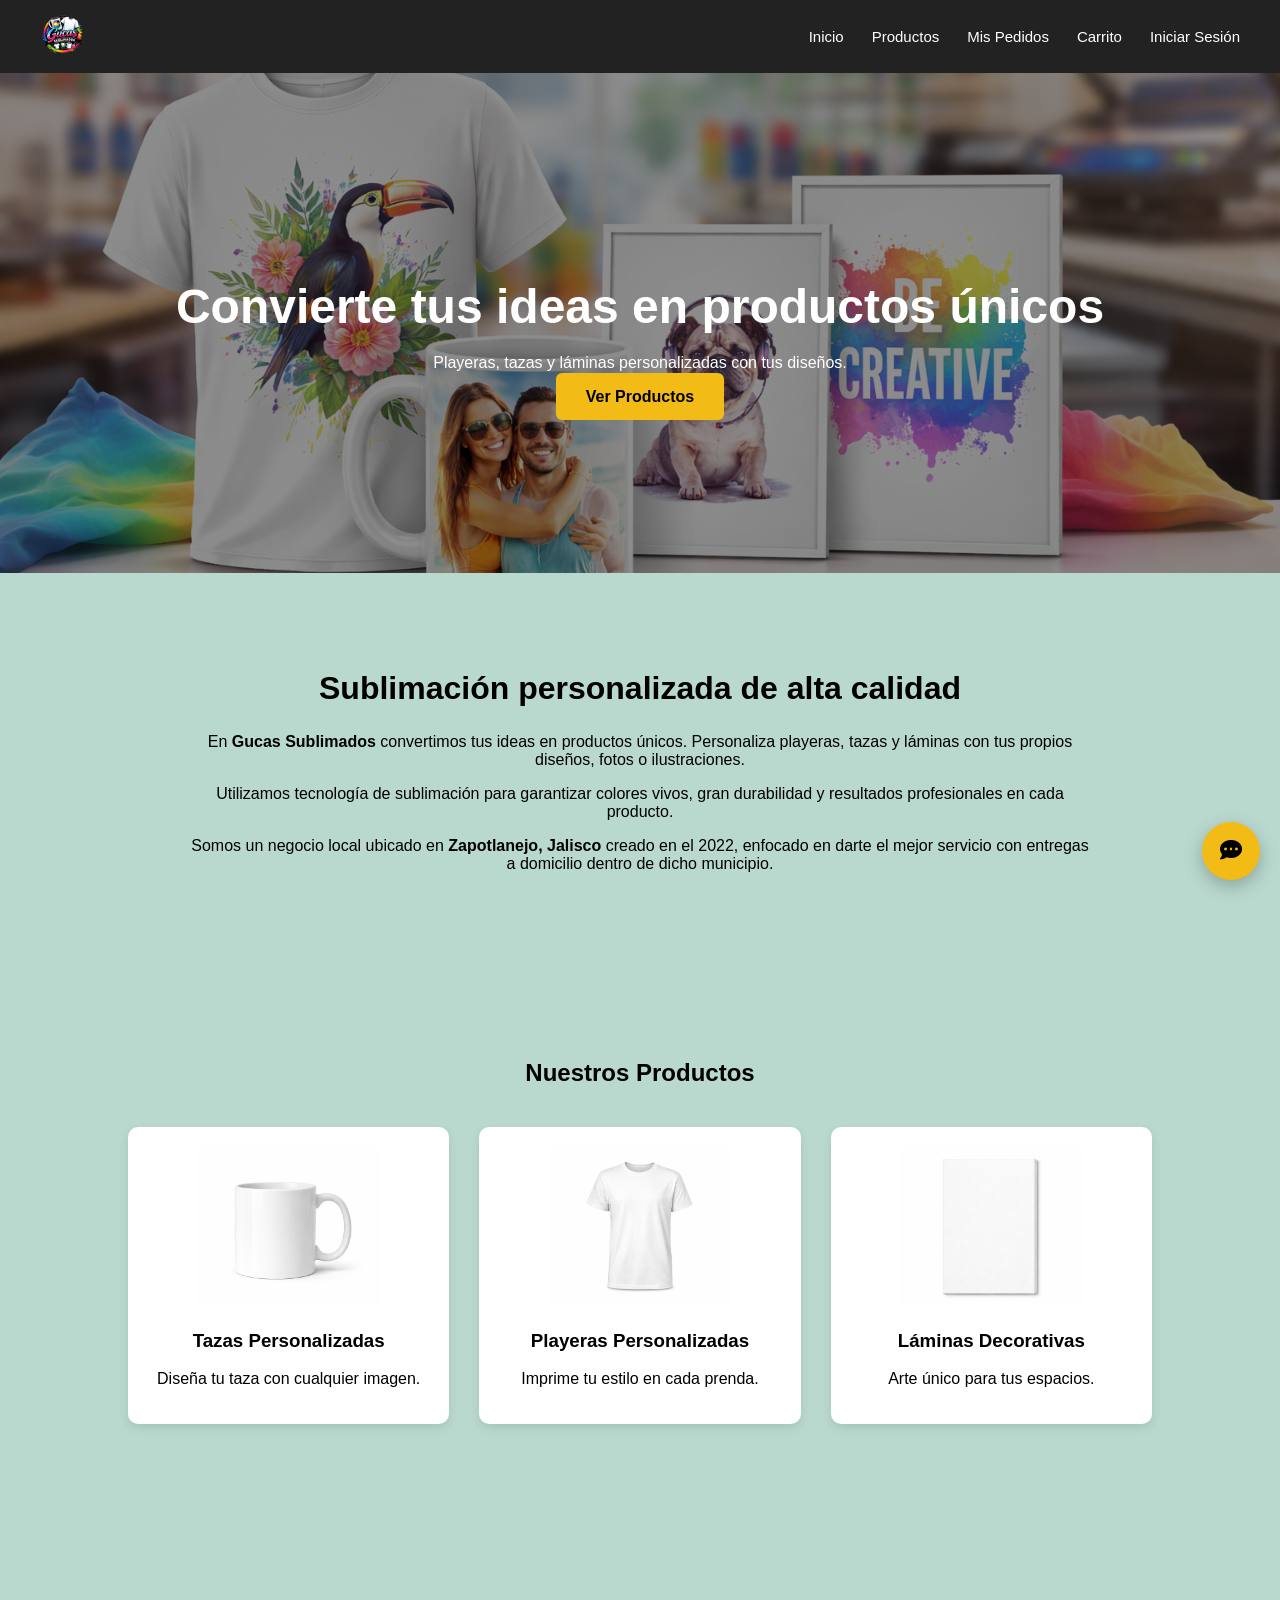
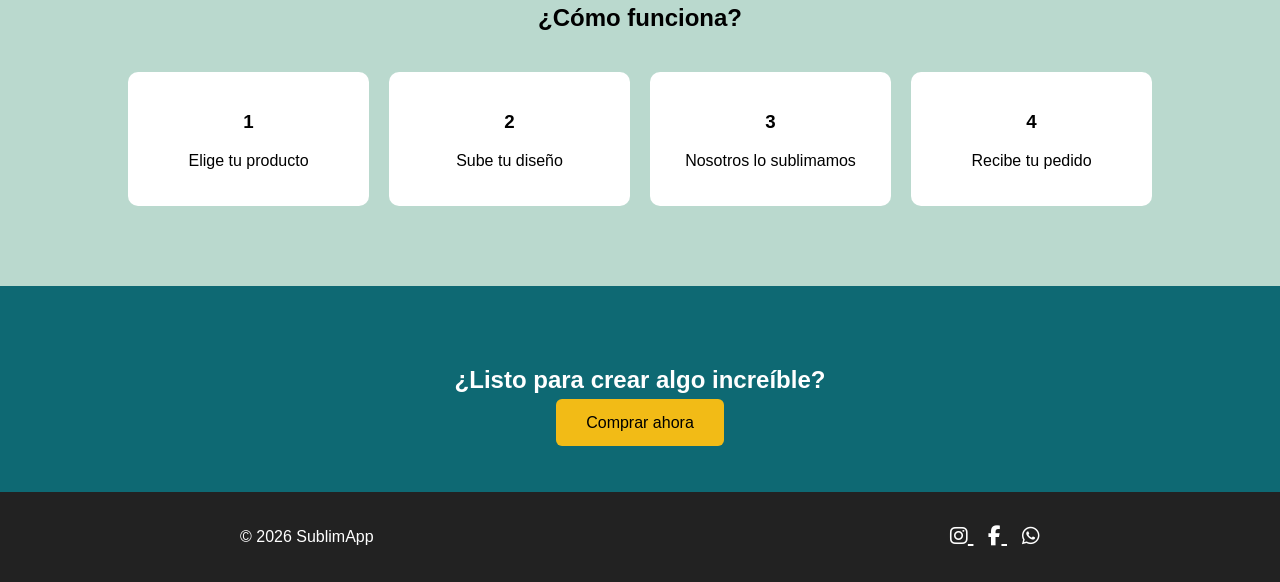
<file: frontend/index.html>
<!DOCTYPE html>
<html lang="es">
<head>
<meta charset="UTF-8">

<!-- 🔥 CLAVE PARA RESPONSIVE -->
<meta name="viewport" content="width=device-width, initial-scale=1.0">

<title>Sublimados App</title>

<link rel="stylesheet" href="css/index.css">
<link rel="stylesheet" href="css/chatbot.css">
<link rel="stylesheet" href="https://cdnjs.cloudflare.com/ajax/libs/font-awesome/6.5.0/css/all.min.css">

</head>

<body>

<!-- NAVBAR -->
<nav class="navbar">

    <div class="logo">
        <img src="assets/logo.png" alt="Logo">
    </div>

    <!-- 🔥 ENVOLTORIO PARA FLEXIBILIDAD -->
    <div class="nav-links" id="navLinks">
        <a href="index.html">Inicio</a>
        <a href="products.html">Productos</a>
        <a href="orders.html">Mis Pedidos</a>
        <a href="cart.html">Carrito</a>
        <div id="user-section"></div>
    </div>

    <!-- 🔥 BOTÓN HAMBURGUESA (solo móvil) -->
    <div class="menu-toggle" id="menuToggle">
        <i class="fas fa-bars"></i>
    </div>

</nav>


<!-- HERO -->
<section class="hero">

    <div class="hero-content">

        <h1>Convierte tus ideas en productos únicos</h1>

        <p>
            Playeras, tazas y láminas personalizadas con tus diseños.
        </p>

        <a href="products.html" class="hero-btn">
            Ver Productos
        </a>

    </div>

</section>


<!-- DESCRIPCION -->
<section class="about">
    <div class="about-container">

        <h2>Sublimación personalizada de alta calidad</h2>

        <p>
            En <strong>Gucas Sublimados</strong> convertimos tus ideas en productos únicos. 
            Personaliza playeras, tazas y láminas con tus propios diseños, fotos o ilustraciones.
        </p>

        <p>
            Utilizamos tecnología de sublimación para garantizar colores vivos, 
            gran durabilidad y resultados profesionales en cada producto.
        </p>

        <p>
            Somos un negocio local ubicado en <strong>Zapotlanejo, Jalisco</strong> creado en el 2022,
            enfocado en darte el mejor servicio con entregas a domicilio dentro de dicho municipio.
        </p>

    </div>
</section>


<!-- PRODUCTOS -->
<section class="products">

    <h2>Nuestros Productos</h2>

    <!-- 🔥 GRID FLEXIBLE -->
    <div class="product-grid">

        <div class="product-card">
            <img src="assets/products/Taza.png">
            <h3>Tazas Personalizadas</h3>
            <p>Diseña tu taza con cualquier imagen.</p>
        </div>

        <div class="product-card">
            <img src="assets/products/Playera.png">
            <h3>Playeras Personalizadas</h3>
            <p>Imprime tu estilo en cada prenda.</p>
        </div>

        <div class="product-card">
            <img src="assets/products/Lamina.png">
            <h3>Láminas Decorativas</h3>
            <p>Arte único para tus espacios.</p>
        </div>

    </div>

</section>


<!-- COMO FUNCIONA -->
<section class="steps">

    <h2>¿Cómo funciona?</h2>

    <div class="steps-grid">

        <div class="step">
            <h3>1</h3>
            <p>Elige tu producto</p>
        </div>

        <div class="step">
            <h3>2</h3>
            <p>Sube tu diseño</p>
        </div>

        <div class="step">
            <h3>3</h3>
            <p>Nosotros lo sublimamos</p>
        </div>

        <div class="step">
            <h3>4</h3>
            <p>Recibe tu pedido</p>
        </div>

    </div>

</section>


<!-- CTA -->
<section class="cta">

    <h2>¿Listo para crear algo increíble?</h2>

    <a href="products.html" class="cta-btn">
        Comprar ahora
    </a>

</section>


<!-- FOOTER -->
<footer class="footer">
    <div class="footer-content">
        <p>© 2026 SublimApp</p>

        <div class="social-icons">
            <a href="https://www.instagram.com/gucas_sublimados?igsh=MWtmczF5bHQ1bHdwZQ==" target="_blank" class="instagram">
                <i class="fab fa-instagram"></i>
            </a>

            <a href="https://www.facebook.com/share/185r5Fe3cX/" target="_blank" class="facebook">
                <i class="fab fa-facebook-f"></i>
            </a>

            <a href="https://wa.me/523325101301" target="_blank" class="whatsapp">
                <i class="fab fa-whatsapp"></i>
            </a>
        </div>
    </div>
</footer>


<!-- 💬 CHATBOT -->
<div id="chatbot-container">
    <div id="chatbot-header">
        <span>Asistente virtual</span>
    </div>

    <div id="chatbot-messages"></div>

    <div id="chatbot-input">
        <input type="text" id="chat-input" placeholder="Escribe tu mensaje...">
        <button id="send-btn">
            <i class="fas fa-paper-plane"></i>
        </button>
    </div>
</div>

<button id="chatbot-toggle">
    <i class="fas fa-comment-dots"></i>
</button>


<!-- 🔥 SCRIPT PARA MENÚ RESPONSIVE -->
<script>
const toggle = document.getElementById("menuToggle");
const nav = document.getElementById("navLinks");

toggle.addEventListener("click", () => {
    nav.classList.toggle("active");
});
</script>

<script src="js/navbar.js"></script>
<script src="js/chatbot.js"></script>

</body>
</html>
</file>
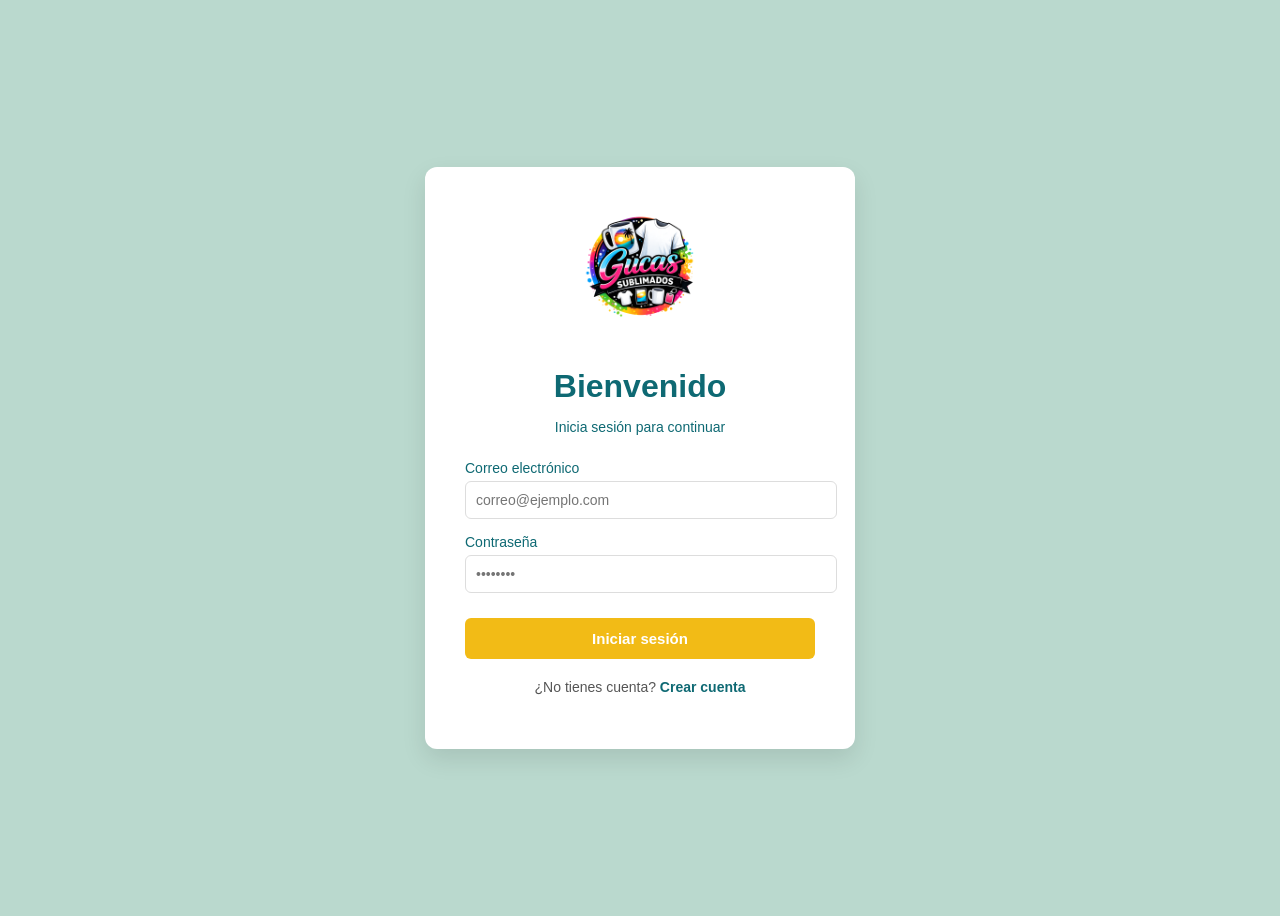
<file: frontend/admin-orders.html>
<!DOCTYPE html>
<html lang="es">

<head>
<meta charset="UTF-8">
<meta name="viewport" content="width=device-width, initial-scale=1.0">

<title>Admin | Pedidos</title>

<link rel="stylesheet" href="css/index.css">
<link rel="stylesheet" href="css/admin-orders.css">

<!-- ICONOS -->
<link rel="stylesheet" href="https://cdnjs.cloudflare.com/ajax/libs/font-awesome/6.5.0/css/all.min.css">

</head>

<body>

<!-- NAVBAR -->
<nav class="navbar">

    <div class="logo">
        <img src="assets/logo.png" alt="Logo">
    </div>

    <div class="nav-links" id="nav-links">
        <a href="admin-products.html">Productos</a>
        <div id="user-section"></div>
    </div>

    <!-- 🍔 HAMBURGUESA -->
    <div class="menu-toggle" id="menu-toggle">
        ☰
    </div>

</nav>


<!-- HEADER -->
<section class="admin-header">

    <h1>Panel de Pedidos</h1>
    <p>Gestiona los pedidos de tus clientes</p>

</section>


<!-- MÉTRICAS -->
<section class="stats">

    <div class="stat-card">
        <h3 id="total-orders">0</h3>
        <p>Pedidos Totales</p>
    </div>

    <div class="stat-card">
        <h3 id="pending-orders">0</h3>
        <p>Pendientes</p>
    </div>

    <div class="stat-card">
        <h3 id="completed-orders">0</h3>
        <p>Completados</p>
    </div>

    <div class="stat-card">
        <h3>$<span id="total-income">0</span></h3>
        <p>Ingresos</p>
    </div>

</section>


<!-- TABLA -->
<section class="orders-section">

    <!-- 🔥 WRAPPER RESPONSIVE -->
    <div class="table-wrapper">

        <table class="orders-table">

            <thead>
                <tr>
                    <th>Pedido</th>
                    <th>Cliente</th>
                    <th>Email</th>
                    <th>Fecha</th>
                    <th>Total</th>
                    <th>Acciones</th>
                </tr>
            </thead>

            <tbody id="orders-list">
                <tr>
                    <td colspan="6">Cargando pedidos...</td>
                </tr>
            </tbody>

        </table>

    </div>

</section>


<!-- MODAL ENVÍO -->
<div id="orderModal" class="modal">

    <div class="modal-content">

        <span class="close" onclick="closeOrderModal()">&times;</span>

        <h2>Información de Envío</h2>

        <div id="modalBody"></div>

    </div>

</div>


<!-- FOOTER -->
<footer>
    <p>© 2026 Sublimados App - Admin</p>
</footer>


<!-- SCRIPTS -->
<script src="js/navbar.js"></script>
<script src="js/admin-orders.js"></script>

<!-- 🍔 SCRIPT HAMBURGUESA -->
<script>
const toggle = document.getElementById("menu-toggle");
const nav = document.getElementById("nav-links");

toggle.addEventListener("click", () => {
    nav.classList.toggle("active");
});
</script>

</body>
</html>
</file>
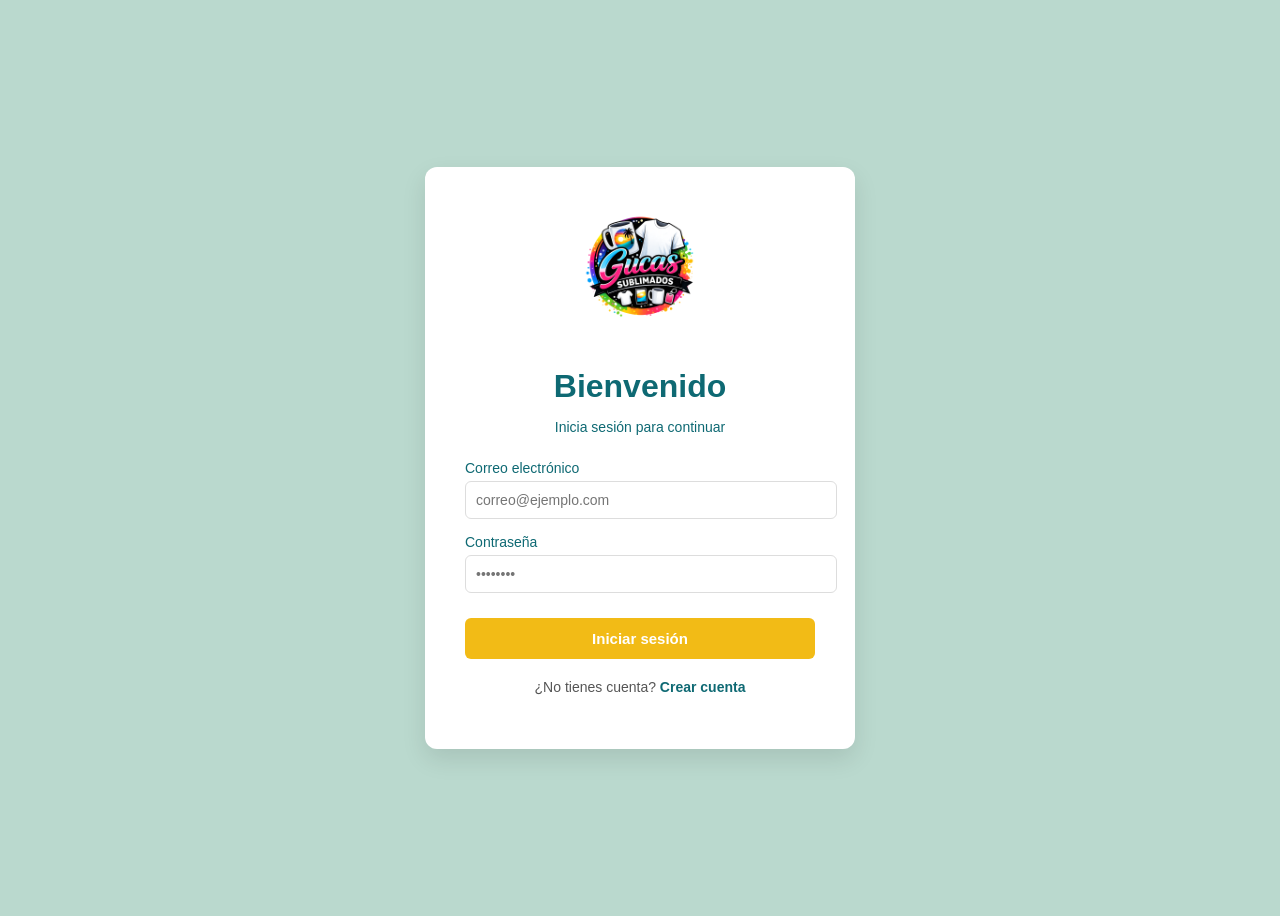
<file: frontend/admin-products.html>
<!DOCTYPE html>
<html lang="es">

<head>
<meta charset="UTF-8">
<meta name="viewport" content="width=device-width, initial-scale=1.0">
<title>Admin | Productos</title>

<link rel="stylesheet" href="css/index.css">
<link rel="stylesheet" href="css/admin-products.css">
</head>

<body>

<!-- ================= NAVBAR ================= -->
<nav class="navbar">

    <div class="logo">
        <img src="assets/logo.png" alt="Logo">
    </div>

    <!-- BOTÓN HAMBURGUESA -->
    <div class="menu-toggle" id="menu-toggle">
        ☰
    </div>

    <div class="nav-links" id="nav-links">
        <a href="admin-orders.html">Pedidos</a>
        <div id="user-section"></div>
    </div>

</nav>


<!-- ================= HEADER ================= -->
<section class="admin-header">
    <h1>Panel de Productos</h1>
    <p>Gestiona los productos de tu tienda</p>
</section>


<!-- ================= CONTENIDO ================= -->
<section class="admin-products">

    <div class="admin-actions">
        <button id="addProductBtn" class="add-btn">
            + Agregar producto
        </button>
    </div>

    <div id="products" class="admin-products-grid"></div>

</section>


<!-- ================= MODAL ================= -->
<div id="productModal" class="modal hidden">

    <div class="modal-content">

        <h2>Agregar Producto</h2>

        <form id="product-form" enctype="multipart/form-data">

            <!-- NOMBRE -->
            <input 
                type="text" 
                id="name" 
                placeholder="Nombre del producto" 
                required
            >

            <!-- DESCRIPCIÓN -->
            <textarea 
                id="description" 
                placeholder="Descripción del producto"
                required
            ></textarea>

            <!-- PRECIO -->
            <input 
                type="number" 
                id="price" 
                placeholder="Precio" 
                required
            >

            <!-- CATEGORÍA -->
            <input 
                type="text" 
                id="category" 
                list="categories-list"
                placeholder="Categoría"
                required
            >

            <datalist id="categories-list">
                <option value="playera">
                <option value="lamina">
                <option value="taza">
            </datalist>


            <!-- 🔥 OPCIONES DINÁMICAS -->
            <div class="options-group">
                <label for="optionsInput">
                    Opciones (tallas, tipos, etc.)
                </label>

                <input 
                    type="text" 
                    id="optionsInput" 
                    placeholder="Ej: S,M,L,XL o Grande,Mediano,Chico"
                >

                <small class="hint">
                    Separa cada opción con coma (opcional)
                </small>
            </div>


            <!-- IMAGEN -->
            <input 
                type="file" 
                id="image" 
                accept="image/*"
            >

            <!-- PREVIEW -->
            <img id="imagePreview" class="image-preview hidden">


            <!-- BOTÓN -->
            <button type="submit" class="save-btn">
                Guardar producto
            </button>

        </form>

        <button id="closeModal" class="close-btn">
            Cerrar
        </button>

    </div>

</div>


<!-- ================= FOOTER ================= -->
<footer class="footer">
    <div class="footer-content">
        <p>© 2026 SublimApp - Admin</p>
    </div>
</footer>


<!-- ================= SCRIPTS ================= -->
<script src="js/navbar.js"></script>
<script src="js/admin-products.js"></script>

</body>
</html>
</file>
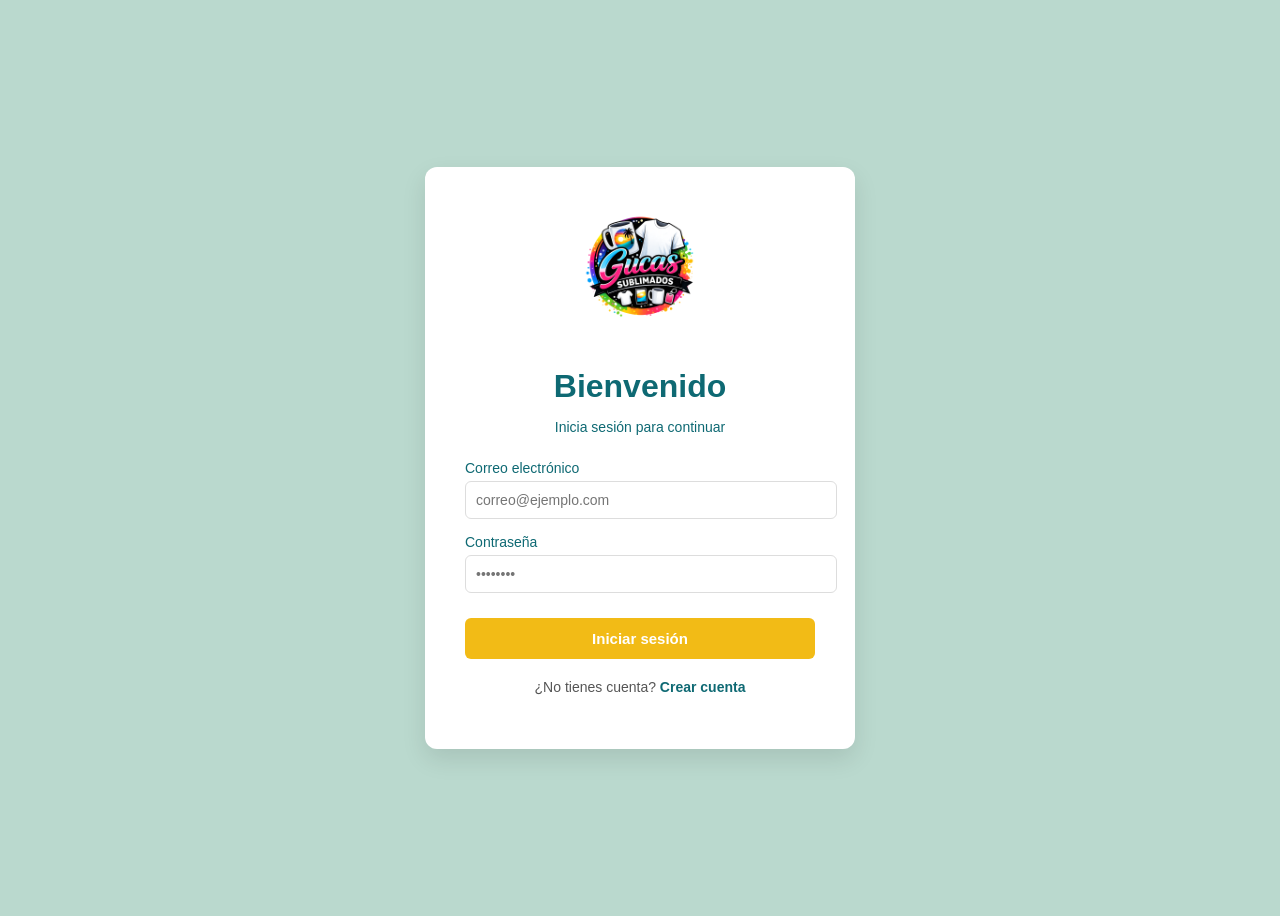
<file: frontend/cart.html>
<!DOCTYPE html>
<html lang="es">

<head>
<meta charset="UTF-8">
<meta name="viewport" content="width=device-width, initial-scale=1.0"> <!-- 🔥 CLAVE PARA RESPONSIVE -->

<title>Carrito | Sublimados App</title>

<link rel="stylesheet" href="css/index.css">
<link rel="stylesheet" href="css/cart.css">
<link rel="stylesheet" href="css/chatbot.css">
<link rel="stylesheet" href="https://cdnjs.cloudflare.com/ajax/libs/font-awesome/6.5.0/css/all.min.css">

</head>

<body>

<!-- NAVBAR -->
<nav class="navbar">

<div class="logo">
    <img src="assets/logo.png">
</div>

<div class="menu-toggle" id="menu-toggle">
    ☰
</div>

<div class="nav-links" id="nav-links">
    <a href="index.html">Inicio</a>
    <a href="products.html">Productos</a>
    <a href="orders.html">Mis Pedidos</a>
    <a href="cart.html">Carrito</a>
    <div id="user-section"></div>
</div>

</nav>


<!-- ========================= -->
<!-- 🛒 CARRITO -->
<!-- ========================= -->
<section class="cart-wrapper">

<h1>Tu carrito</h1>

<div class="cart-layout">

    <!-- PRODUCTOS -->
    <div id="cart-items" class="cart-items"></div>

    <!-- RESUMEN -->
    <div class="cart-summary">

        <h2>Resumen</h2>

        <div class="total-row">
            <span>Total</span>
            <span id="cart-total">$0</span>
        </div>

        <button id="checkoutBtn" class="checkout-btn">
            Finalizar compra
        </button>

    </div>

</div>

</section>


<!-- FOOTER -->
<footer class="footer">
    <div class="footer-content">
        <p>© 2026 SublimApp</p>

        <div class="social-icons">
            <a href="https://www.instagram.com/gucas_sublimados?igsh=MWtmczF5bHQ1bHdwZQ==" target="_blank">
                <i class="fab fa-instagram"></i>
            </a>

            <a href="https://www.facebook.com/share/185r5Fe3cX/" target="_blank">
                <i class="fab fa-facebook-f"></i>
            </a>

            <a href="https://wa.me/523325101301" target="_blank">
                <i class="fab fa-whatsapp"></i>
            </a>
        </div>
    </div>
</footer>


<!-- 💬 CHATBOT -->
<div id="chatbot-container">
    <div id="chatbot-header">
        <span>Asistente virtual</span>
    </div>

    <div id="chatbot-messages"></div>

    <div id="chatbot-input">
        <input type="text" id="chat-input" placeholder="Escribe tu mensaje...">
        <button id="send-btn">➤</button>
    </div>
</div>

<button id="chatbot-toggle">💬</button>


<!-- SCRIPTS -->
<script src="js/navbar.js"></script>
<script src="js/cart.js"></script>
<script src="js/chatbot.js"></script>

<script>
document.getElementById("checkoutBtn").onclick = () => {
    window.location.href = "checkout.html";
};
</script>

</body>
</html>
</file>
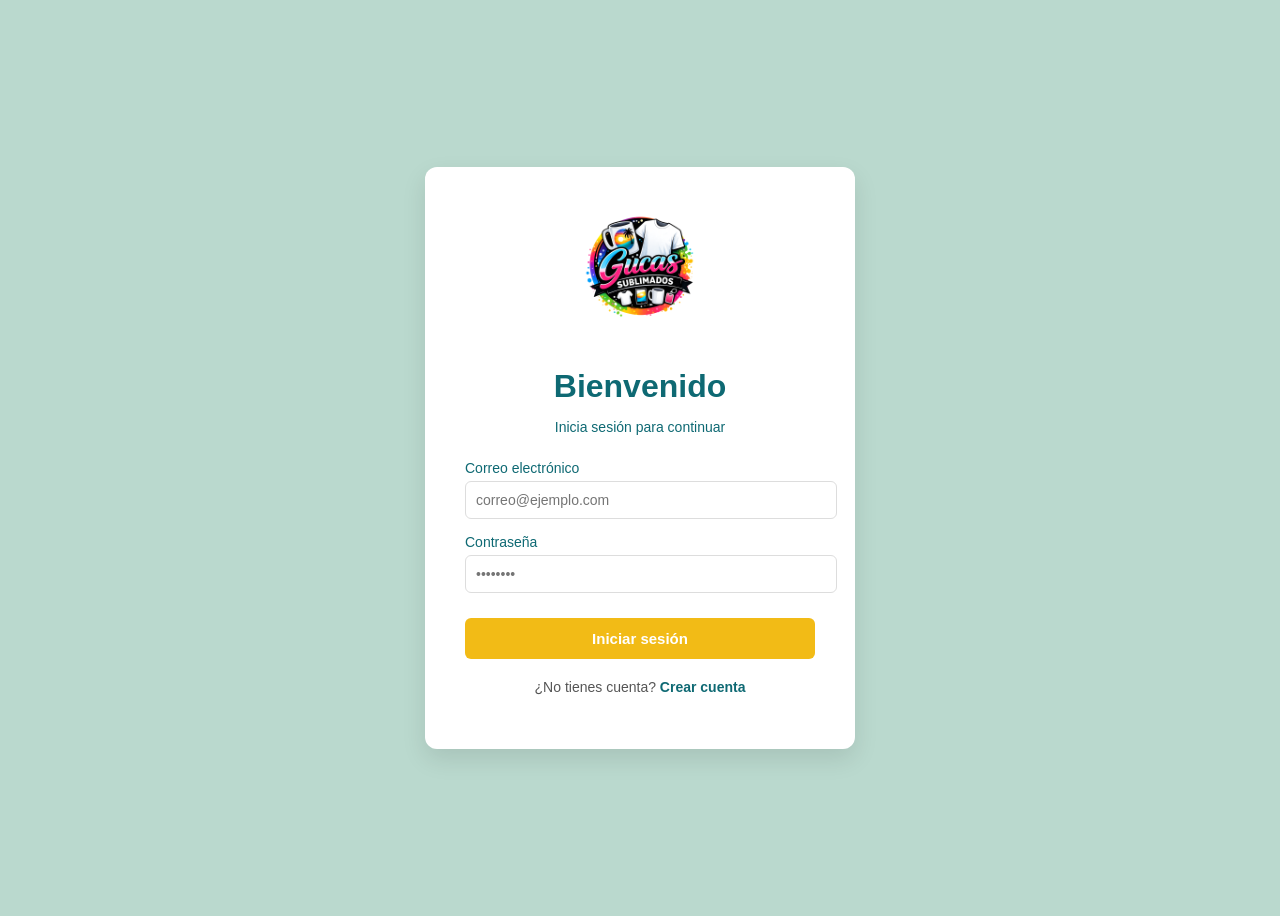
<file: frontend/checkout.html>
<!DOCTYPE html>
<html lang="es">

<head>
<meta charset="UTF-8">
<meta name="viewport" content="width=device-width, initial-scale=1.0"> <!-- 🔥 IMPORTANTE -->
<title>Checkout | Sublimados App</title>

<link rel="stylesheet" href="css/index.css">
<link rel="stylesheet" href="css/checkout.css">
<link rel="stylesheet" href="https://cdnjs.cloudflare.com/ajax/libs/font-awesome/6.5.0/css/all.min.css">

</head>

<body>

<!-- NAVBAR -->
<nav class="navbar">

<div class="logo">
<img src="assets/logo.png" alt="Logo">
</div>

<!-- 🔥 BOTÓN HAMBURGUESA -->
<div class="menu-toggle" id="menu-toggle">
    ☰
</div>

<div class="nav-links" id="nav-links">
    <a href="index.html">Inicio</a>
    <a href="products.html">Productos</a>
    <a href="cart.html">Carrito</a>
    <div id="user-section"></div>
</div>

</nav>


<!-- CONTENIDO -->

<section class="checkout-wrapper">

<h1>Finalizar compra</h1>

<div class="checkout-layout">

<!-- FORMULARIO -->

<form id="checkoutForm" class="checkout-form">

<h2>Datos de envío</h2>

<input type="text" id="address" placeholder="Dirección" required>
<input type="text" id="city" placeholder="Ciudad" required>
<input type="text" id="phone" placeholder="Teléfono" required>

<textarea id="notes" placeholder="Notas (opcional)"></textarea>

<button type="submit" class="checkout-btn">
Confirmar pedido
</button>

</form>


<!-- RESUMEN -->

<div class="checkout-summary">

<h2>Resumen</h2>

<div id="checkout-summary"></div>

</div>

</div>

</section>


<!-- FOOTER -->
<footer class="footer">
    <div class="footer-content">
        <p>© 2026 SublimApp</p>

        <div class="social-icons">
            <a href="https://www.instagram.com/gucas_sublimados?igsh=MWtmczF5bHQ1bHdwZQ==" target="_blank">
                <i class="fab fa-instagram"></i>
            </a>

            <a href="https://www.facebook.com/share/185r5Fe3cX/" target="_blank">
                <i class="fab fa-facebook-f"></i>
            </a>

            <a href="https://wa.me/523325101301" target="_blank">
                <i class="fab fa-whatsapp"></i>
            </a>
        </div>
    </div>
</footer>


<!-- SCRIPTS -->
<script src="js/navbar.js"></script>
<script src="js/checkout.js"></script>

</body>
</html>
</file>
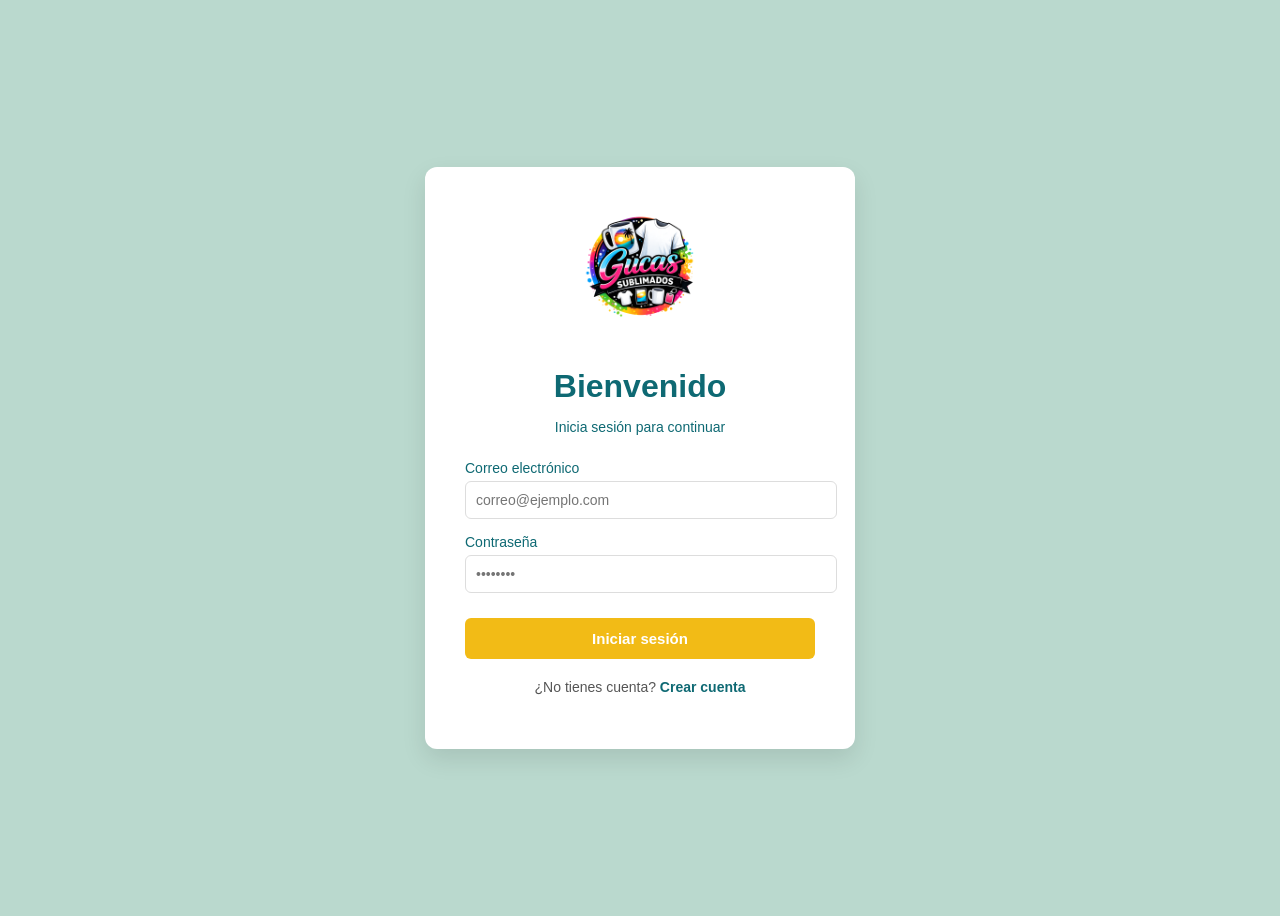
<file: frontend/login.html>
<!DOCTYPE html>
<html lang="es">

<head>
    <meta charset="UTF-8">
    <title>Iniciar sesión | Gucas Sublimados</title>
    <meta name="viewport" content="width=device-width, initial-scale=1.0">

    <link rel="stylesheet" href="css/login.css">
</head>

<body class="login-page">

    <div class="login-wrapper">

        <div class="login-container">

            <!-- Logo -->
            <img src="assets/logo.png" alt="Gucas Sublimados" class="login-logo">

            <!-- Título -->
            <h1>Bienvenido</h1>
            <p class="login-subtitle">Inicia sesión para continuar</p>

            <!-- FORMULARIO -->
            <form id="loginForm">

                <div class="input-group">
                    <label for="email">Correo electrónico</label>
                    <input
                        type="email"
                        id="email"
                        placeholder="correo@ejemplo.com"
                        required
                    >
                </div>

                <div class="input-group">
                    <label for="password">Contraseña</label>
                    <input
                        type="password"
                        id="password"
                        placeholder="••••••••"
                        required
                    >
                </div>

                <button type="submit" class="login-btn">
                    Iniciar sesión
                </button>

            </form>

            <!-- Link a registro -->
            <p class="register-text">
                ¿No tienes cuenta?
                <a href="register.html">Crear cuenta</a>
            </p>

        </div>

    </div>

    <!-- 🔥 IMPORTANTE: defer -->
    <script src="js/auth.js" defer></script>

</body>
</html>
</file>
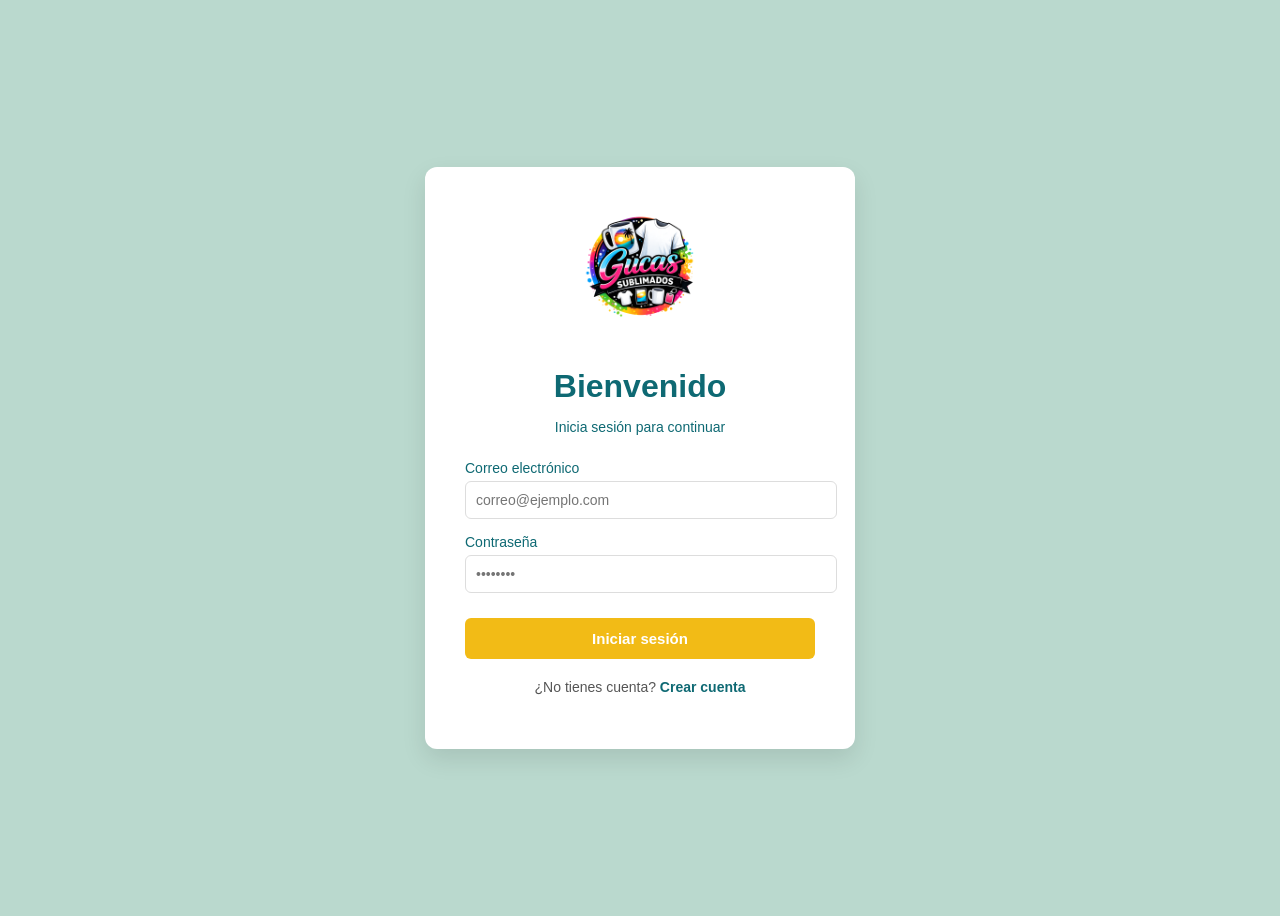
<file: frontend/orders.html>
<!DOCTYPE html>
<html lang="es">

<head>
<meta charset="UTF-8">

<!-- 🔥 IMPORTANTE PARA RESPONSIVE -->
<meta name="viewport" content="width=device-width, initial-scale=1.0">

<title>Mis pedidos | Sublimados App</title>

<link rel="stylesheet" href="css/index.css">
<link rel="stylesheet" href="css/orders.css">
<link rel="stylesheet" href="https://cdnjs.cloudflare.com/ajax/libs/font-awesome/6.5.0/css/all.min.css">

</head>

<body>

<!-- NAVBAR -->
<nav class="navbar">

<div class="logo">
    <img src="assets/logo.png">
</div>

<!-- 🔥 BOTÓN HAMBURGUESA -->
<div class="menu-toggle" id="menu-toggle">
    <i class="fas fa-bars"></i>
</div>

<div class="nav-links" id="nav-links">
    <a href="index.html">Inicio</a>
    <a href="products.html">Productos</a>
    <a href="orders.html">Mis Pedidos</a>
    <a href="cart.html">Carrito</a>

    <div id="user-section"></div>
</div>

</nav>


<!-- CONTENIDO -->
<section class="orders-wrapper">

<h1>Mis pedidos</h1>

<div id="orders" class="orders-container"></div>

</section>


<!-- FOOTER -->
<footer class="footer">
    <div class="footer-content">
        <p>© 2026 SublimApp</p>

        <div class="social-icons">
            <a href="https://www.instagram.com/gucas_sublimados?igsh=MWtmczF5bHQ1bHdwZQ==" target="_blank" class="instagram">
                <i class="fab fa-instagram"></i>
            </a>

            <a href="https://www.facebook.com/share/185r5Fe3cX/" target="_blank" class="facebook">
                <i class="fab fa-facebook-f"></i>
            </a>

            <a href="https://wa.me/523325101301" target="_blank" class="whatsapp">
                <i class="fab fa-whatsapp"></i>
            </a>
        </div>
    </div>
</footer>

<!-- SCRIPTS -->
<script src="js/navbar.js"></script>
<script src="js/orders.js"></script>

</body>
</html>
</file>
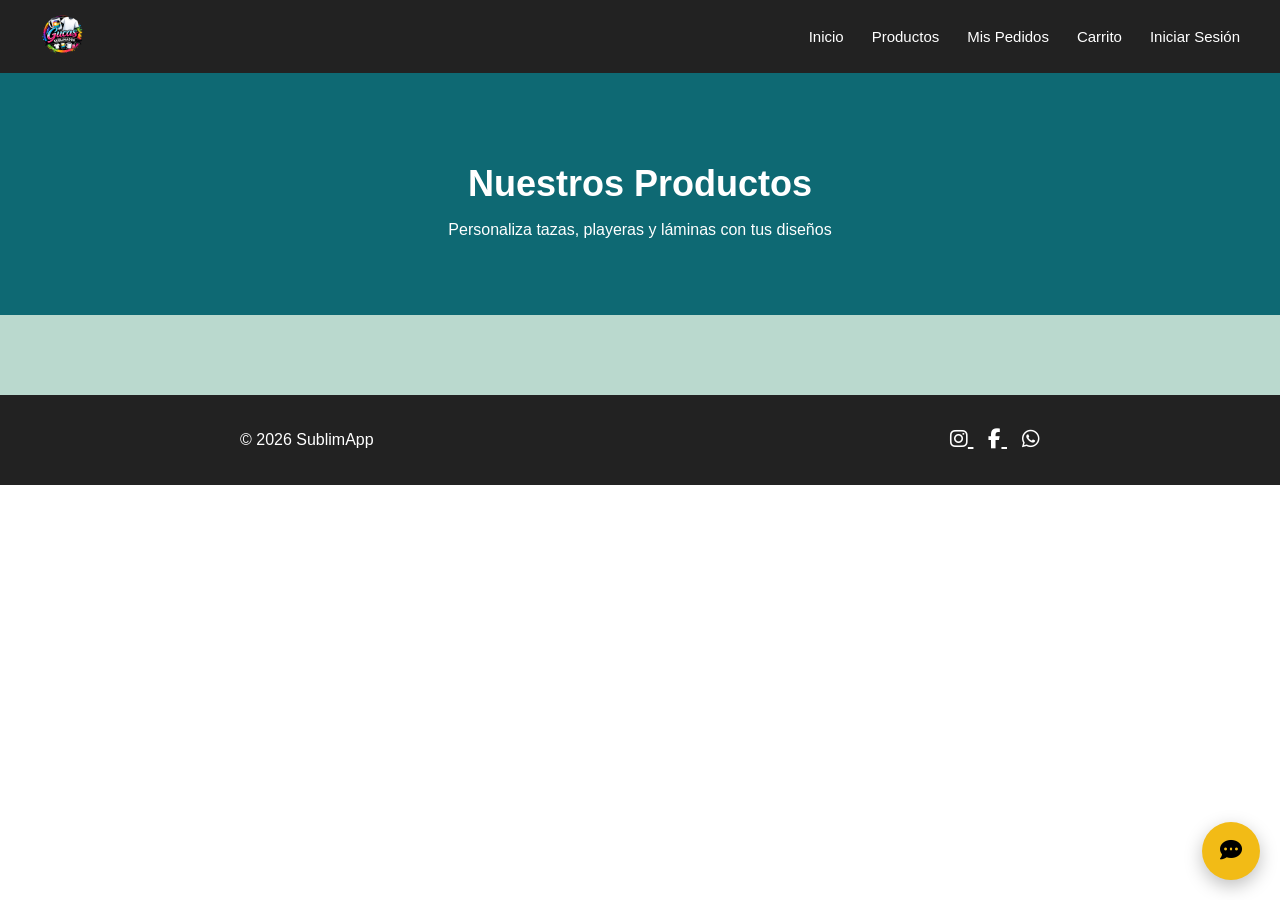
<file: frontend/products.html>
<!DOCTYPE html>
<html lang="es">

<head>
<meta charset="UTF-8">

<!-- 🔥 CLAVE RESPONSIVE -->
<meta name="viewport" content="width=device-width, initial-scale=1.0">

<title>Productos | Sublimados App</title>

<link rel="stylesheet" href="css/index.css">
<link rel="stylesheet" href="css/products.css">
<link rel="stylesheet" href="css/chatbot.css">
<link rel="stylesheet" href="https://cdnjs.cloudflare.com/ajax/libs/font-awesome/6.5.0/css/all.min.css">

</head>

<body>

<!-- NAVBAR -->
<nav class="navbar">

    <div class="logo">
        <img src="assets/logo.png" alt="Logo">
    </div>

    <!-- 🔥 NAV LINKS CON ID -->
    <div class="nav-links" id="navLinks">
        <a href="index.html">Inicio</a>
        <a href="products.html">Productos</a>
        <a href="orders.html">Mis Pedidos</a>
        <a href="cart.html">Carrito</a>
        <div id="user-section"></div>
    </div>

    <!-- 🔥 MENÚ HAMBURGUESA -->
    <div class="menu-toggle" id="menuToggle">
        <i class="fas fa-bars"></i>
    </div>

</nav>


<!-- HERO -->
<section class="products-hero">
    <h1>Nuestros Productos</h1>
    <p>Personaliza tazas, playeras y láminas con tus diseños</p>
</section>


<!-- PRODUCTOS -->
<section class="products-page">

    <!-- 🔥 CONTENEDOR DINÁMICO -->
    <div id="products" class="products-grid"></div>

</section>


<!-- MODAL -->
<div id="customModal" class="modal">

    <div class="modal-content">

        <h2 class="modal-title">Personalizar producto</h2>

        <div id="product-options"></div>

        <div class="modal-field">
            <label for="modal-images">Sube tu diseño:</label>
            <input type="file" id="modal-images" multiple>
        </div>

        <div class="modal-buttons">
            <button id="cancelModalBtn" class="btn-cancel">
                Cancelar
            </button>

            <button id="confirmAddBtn" class="btn-primary">
                Agregar al carrito
            </button>
        </div>

    </div>

</div>


<!-- FOOTER -->
<footer class="footer">
    <div class="footer-content">
        <p>© 2026 SublimApp</p>

        <div class="social-icons">
            <a href="https://www.instagram.com/gucas_sublimados?igsh=MWtmczF5bHQ1bHdwZQ==" target="_blank">
                <i class="fab fa-instagram"></i>
            </a>

            <a href="https://www.facebook.com/share/185r5Fe3cX/" target="_blank">
                <i class="fab fa-facebook-f"></i>
            </a>

            <a href="https://wa.me/523325101301" target="_blank">
                <i class="fab fa-whatsapp"></i>
            </a>
        </div>
    </div>
</footer>


<!-- 💬 CHATBOT -->
<div id="chatbot-container">
    <div id="chatbot-header">
        <span>Asistente virtual</span>
    </div>

    <div id="chatbot-messages"></div>

    <div id="chatbot-input">
        <input type="text" id="chat-input" placeholder="Escribe tu mensaje...">
        <button id="send-btn">
            <i class="fas fa-paper-plane"></i>
        </button>
    </div>
</div>

<button id="chatbot-toggle">
    <i class="fas fa-comment-dots"></i>
</button>


<!-- 🔥 SCRIPT MENÚ RESPONSIVE -->
<script>
const toggle = document.getElementById("menuToggle");
const nav = document.getElementById("navLinks");

toggle.addEventListener("click", () => {
    nav.classList.toggle("active");
});
</script>


<!-- SCRIPTS -->
<script src="js/app.js"></script>
<script src="js/navbar.js"></script>
<script src="js/chatbot.js"></script>

</body>
</html>
</file>
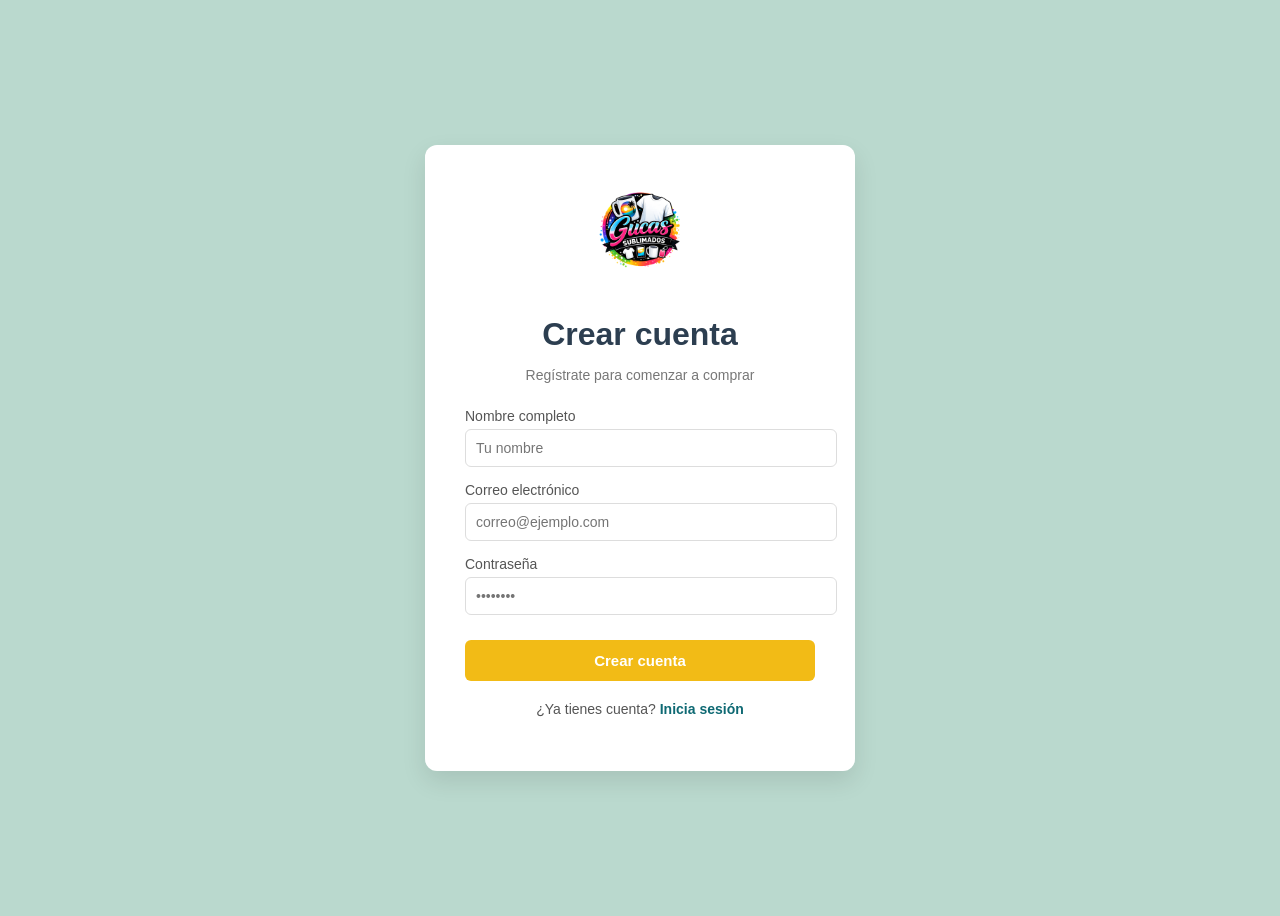
<file: frontend/register.html>
<!DOCTYPE html>
<html lang="es">
<head>
<meta charset="UTF-8">
<title>Crear cuenta | Gucas Sublimados</title>

<!-- 🔥 IMPORTANTE para responsive -->
<meta name="viewport" content="width=device-width, initial-scale=1.0">

<link rel="stylesheet" href="css/register.css">
</head>

<body class="login-page">

<div class="login-wrapper">

    <div class="login-container">

        <img src="assets/logo.png" alt="Gucas Sublimados" class="login-logo">

        <h1>Crear cuenta</h1>
        <p class="login-subtitle">Regístrate para comenzar a comprar</p>

        <!-- ✅ FORM CORRECTO -->
        <form id="registerForm">

            <div class="input-group">
                <label for="name">Nombre completo</label>
                <input 
                    type="text"
                    id="name"
                    placeholder="Tu nombre"
                    required
                >
            </div>

            <div class="input-group">
                <label for="email">Correo electrónico</label>
                <input 
                    type="email"
                    id="email"
                    placeholder="correo@ejemplo.com"
                    required
                >
            </div>

            <div class="input-group">
                <label for="password">Contraseña</label>
                <input 
                    type="password"
                    id="password"
                    placeholder="••••••••"
                    required
                >
            </div>

            <button type="submit" class="login-btn">
                Crear cuenta
            </button>

        </form>

        <p class="register-text">
            ¿Ya tienes cuenta?
            <a href="login.html">Inicia sesión</a>
        </p>

    </div>

</div>

<script src="js/auth.js" defer></script>

</body>
</html>
</file>
<file: frontend/css/index.css>
/* ========================= */
/* GENERAL */
/* ========================= */

body {
    margin: 0;
    font-family: Arial, Helvetica, sans-serif;
}

/* ========================= */
/* NAVBAR */
/* ========================= */

.navbar {
    display: flex;
    justify-content: space-between;
    align-items: center;
    padding: 12px 40px;
    background: #222;
    position: sticky;
    top: 0;
    z-index: 1000;
}

/* LOGO */
.logo img {
    height: 45px;
}

/* LINKS */
.nav-links {
    display: flex;
    align-items: center;
    gap: 28px;
}

/* 🔥 MENU HAMBURGUESA (oculto en PC) */
.menu-toggle {
    display: none;
    font-size: 22px;
    color: white;
    cursor: pointer;
}

/* LINKS ESTILO */
.nav-links a {
    text-decoration: none;
    color: #ffffff;
    font-weight: 500;
    font-size: 15px;
    position: relative;
    transition: color 0.2s;
}

/* HOVER */
.nav-links a::after {
    content: "";
    position: absolute;
    left: 0;
    bottom: -4px;
    width: 0%;
    height: 2px;
    background: #f2bb16;
    transition: width 0.3s;
}

.nav-links a:hover {
    color: #f2bb16;
}

.nav-links a:hover::after {
    width: 100%;
}

/* ========================= */
/* USER SECTION */
/* ========================= */

.user-menu {
    position: absolute;
    right: 0;
    top: 55px;

    background: white;
    border-radius: 12px;
    box-shadow: 0 8px 20px rgba(0,0,0,0.2);

    padding: 15px;
    min-width: 180px;

    display: none;
    flex-direction: column;
    gap: 10px;

    z-index: 2000;
}

.user-menu.active {
    display: flex;
}

/* Nombre usuario */
.user-name {
    font-weight: bold;
    font-size: 14px;
    color: #333;
}

/* Botón logout */
#logout {
    width: 100%;
    border: none;
    background: #ff4d4d;
    color: white;
    padding: 10px;
    border-radius: 8px;
    cursor: pointer;
    font-weight: bold;
    transition: background 0.2s;
}

#logout:hover {
    background: #e63939;
}

#user-section {
    display: flex;
    align-items: center;
    position: relative;
}

.user-avatar {
    width: 40px;
    height: 40px;
    border-radius: 50%;
    background: #0E6973;
    color: white;
    display: flex;
    align-items: center;
    justify-content: center;
    font-weight: bold;
    cursor: pointer;
}

/* ========================= */
/* HERO */
/* ========================= */

.hero {
    height: 500px;
    background:
        linear-gradient(rgba(0,0,0,0.45), rgba(0,0,0,0.45)),
        url("../assets/hero.png") center/cover no-repeat;
    display: flex;
    align-items: center;
    justify-content: center;
    text-align: center;
    color: white;
    padding: 0 20px;
}

.hero h1 {
    font-size: 48px;
    margin-bottom: 20px;
}

.hero-btn {
    background: #f2bb16;
    color: black;
    padding: 15px 30px;
    border-radius: 6px;
    text-decoration: none;
    font-weight: bold;
}

/* ========================= */
/* DESCRIPTION */
/* ========================= */

.about {
    padding: 70px 10%;
    background: #bad9ce;
    text-align: center;
}

.about-container {
    max-width: 900px;
    margin: auto;
}

.about h2 {
    font-size: 32px;
}

/* ========================= */
/* PRODUCTOS */
/* ========================= */

.products {
    padding: 80px 10%;
    text-align: center;
    background: #bad9ce;
}

.product-grid {
    display: grid;
    grid-template-columns: repeat(3, 1fr);
    gap: 30px;
    margin-top: 40px;
}

.product-card {
    background: white;
    padding: 20px;
    border-radius: 10px;
    box-shadow: 0 4px 10px rgba(0,0,0,0.1);
}

.product-card img {
    width: 65%;
    height: 160px;
    object-fit: cover;
    border-radius: 8px;
}

/* ========================= */
/* PASOS */
/* ========================= */

.steps {
    background: #bad9ce;
    padding: 80px 10%;
    text-align: center;
}

.steps-grid {
    display: grid;
    grid-template-columns: repeat(4, 1fr);
    gap: 20px;
    margin-top: 40px;
}

.step {
    background: white;
    padding: 20px;
    border-radius: 10px;
}

/* ========================= */
/* CTA */
/* ========================= */

.cta {
    background: #0E6973;
    color: white;
    text-align: center;
    padding: 60px;
}

.cta-btn {
    background: #f2bb16;
    color: black;
    padding: 15px 30px;
    border-radius: 6px;
    text-decoration: none;
}

/* ========================= */
/* FOOTER */
/* ========================= */

.footer {
    background: #222;
    color: white;
    padding: 20px 0;
}

.footer-content {
    max-width: 800px;
    margin: auto;
    padding: 0 20px;

    display: flex;
    justify-content: space-between;
    align-items: center;
}

.social-icons a {
    color: white;
    font-size: 20px;
    margin-left: 15px;
}

/* ========================= */
/* 📱 RESPONSIVE */
/* ========================= */

/* TABLET */
@media (max-width: 1024px) {

    .product-grid {
        grid-template-columns: repeat(2, 1fr);
    }

    .steps-grid {
        grid-template-columns: repeat(2, 1fr);
    }

    .hero h1 {
        font-size: 36px;
    }
}

/* CELULAR */
@media (max-width: 600px) {

    /* NAVBAR */
    .menu-toggle {
        display: block;
    }

    .nav-links {
        position: absolute;
        top: 70px;
        right: 0;
        background: #222;
        flex-direction: column;
        width: 100%;
        padding: 20px;
        display: none;
    }

    .nav-links.active {
        display: flex;
    }

    /* HERO */
    .hero {
        height: auto;
        padding: 60px 20px;
    }

    .hero h1 {
        font-size: 28px;
    }

    /* PRODUCTOS */
    .product-grid {
        grid-template-columns: 1fr;
    }

    /* PASOS */
    .steps-grid {
        grid-template-columns: 1fr;
    }

    /* FOOTER */
    .footer-content {
        flex-direction: column;
        gap: 10px;
        text-align: center;
    }
}
</file>
<file: frontend/css/chatbot.css>
/* ============================= */
/* 💬 BOTÓN FLOTANTE */
/* ============================= */
#chatbot-toggle {
    position: fixed;
    bottom: 20px;
    right: 20px;
    background: #f2bb16;
    color: rgb(0, 0, 0);
    border: none;
    border-radius: 50%;
    width: 58px;
    height: 58px;
    font-size: 22px;
    cursor: pointer;
    box-shadow: 0 6px 18px rgba(0,0,0,0.25);
    z-index: 999;
    transition: all 0.3s ease;
}

#chatbot-toggle:hover {
    transform: scale(1.1);
}

/* ============================= */
/* 📦 CONTENEDOR DEL CHAT */
/* ============================= */
#chatbot-container {
    position: fixed;
    bottom: 90px;
    right: 20px;
    width: 320px;
    height: 420px;
    background: #ffffff;
    border-radius: 16px;
    box-shadow: 0 10px 30px rgba(0,0,0,0.25);
    display: none;
    flex-direction: column;
    overflow: hidden;
    z-index: 999;
    font-family: 'Segoe UI', sans-serif;
}

/* ============================= */
/* 🔝 HEADER */
/* ============================= */
#chatbot-header {
    background: #f2bb16;
    color: #000000;
    padding: 12px;
    font-weight: bold;
    display: flex;
    justify-content: space-between;
    align-items: center;
}

#close-chat {
    background: transparent;
    border: none;
    color: white;
    font-size: 16px;
    cursor: pointer;
}

/* ============================= */
/* 💬 MENSAJES */
/* ============================= */
#chatbot-messages {
    flex: 1;
    padding: 10px;
    overflow-y: auto;
    font-size: 14px;
    background: #f7f9fc;
}

/* burbujas */
.message {
    margin-bottom: 10px;
    padding: 8px 12px;
    border-radius: 10px;
    max-width: 80%;
}

.user {
    background: #0E6973;
    color: rgb(255, 255, 255);
    margin-left: auto;
}

.bot {
    background: #e4e6eb;
    color: #333;
    margin-right: auto;
}

/* ============================= */
/* ✍️ INPUT */
/* ============================= */
#chatbot-input {
    display: flex;
    border-top: 1px solid #ddd;
}

#chat-input {
    flex: 1;
    border: none;
    padding: 10px;
    outline: none;
}

#send-btn {
    background: #f2bb16;
    color: #000000;
    border: none;
    padding: 10px 15px;
    cursor: pointer;
}

#send-btn:hover {
    background: #0E6973;
}

#chatbot-container {
    display: none;
}

#chatbot-container.active {
    display: flex;
}
</file>
<file: frontend/css/admin-orders.css>
/* ================= ADMIN ORDERS ================= */

/* 🌍 GENERAL */
body{
    margin:0;
    padding:0;
    background:#bad9ce;
    font-family:Arial, Helvetica, sans-serif;
}

/* ================= HEADER ================= */

.admin-header{
    padding:40px 10%;
}

.admin-header h1{
    margin:0;
    color:#2c3e50;
}

.admin-header p{
    color:#777;
    margin-top:5px;
}

/* ================= STATS ================= */

.stats{
    display:grid;
    grid-template-columns:repeat(auto-fit, minmax(200px,1fr));
    gap:20px;
    padding:0 10% 30px;
}

.stat-card{
    background:#0E6973;
    padding:20px;
    border-radius:12px;
    box-shadow:0 5px 15px rgba(0,0,0,0.08);
    text-align:center;
}

.stat-card h3{
    margin:0;
    font-size:26px;
    color:#fff;
}

.stat-card p{
    margin-top:5px;
    color:#fff;
}

/* ================= TABLA ================= */

.orders-section{
    padding:0 10% 60px;
}

/* 🔥 WRAPPER PARA SCROLL */
.table-wrapper{
    width:100%;
    overflow-x:auto;
}

/* TABLA */
.orders-table{
    width:100%;
    min-width:700px; /* 🔥 clave para responsive */
    border-collapse:collapse;
    background:white;
    border-radius:12px;
    overflow:hidden;
    box-shadow:0 5px 15px rgba(0,0,0,0.08);
}

.orders-table th,
.orders-table td{
    padding:15px;
    text-align:left;
    border-bottom:1px solid #eee;
    font-size:14px;
}

.orders-table th{
    background:#0E6973;
    color:white;
    font-weight:600;
}

.orders-table tr:hover{
    background:#f9fbff;
}

/* ================= STATUS ================= */

.status{
    padding:6px 12px;
    border-radius:20px;
    font-size:12px;
    font-weight:bold;
    text-transform:capitalize;
    display:inline-block;
}

.status.pendiente{
    background:#f39c12;
    color:#fff;
}

.status.completado{
    background:#2ecc71;
    color:#fff;
}

/* ================= BOTONES ================= */

.action-buttons{
    display:flex;
    flex-direction:column;
    gap:8px;
}

.btn-action{
    border:none;
    padding:8px;
    border-radius:6px;
    cursor:pointer;
    font-size:13px;
    display:flex;
    align-items:center;
    justify-content:center;
    gap:5px;
    transition:0.2s;
}

.btn-complete{
    background:#55efc4;
}

.btn-complete:hover{
    background:#2ecc71;
    color:white;
}

.btn-products{
    background:#118c8c;
    color:white;
}

.btn-products:hover{
    background:#000;
}

.btn-shipping{
    background:#ffeaa7;
}

.btn-shipping:hover{
    background:#f1c40f;
}

/* ================= IMÁGENES ================= */

.orders-table td img{
    max-width:80px;
    border-radius:6px;
    margin-top:5px;
}

/* ================= MODAL ================= */

.modal{
    display:none;
    position:fixed;
    top:0;
    left:0;
    width:100%;
    height:100%;
    background:rgba(0,0,0,0.5);
    z-index:2000;
}

.modal-content{
    background:white;
    padding:25px;
    border-radius:12px;
    width:400px;
    max-width:90%;
    margin:100px auto;
    box-shadow:0 10px 25px rgba(0,0,0,0.2);
    position:relative;
}

.modal-content h2{
    margin-top:0;
}

.close{
    position:absolute;
    top:10px;
    right:15px;
    font-size:20px;
    cursor:pointer;
}

/* ================= FOOTER ================= */

footer{
    margin-top:40px;
    text-align:center;
    padding:20px;
    background:#222;
    color:white;
}

/* ===================================================== */
/* 📱 RESPONSIVE */
/* ===================================================== */

/* 🔽 TABLET */
@media (max-width: 900px){

    .admin-header{
        padding:30px 5%;
    }

    .stats{
        padding:0 5% 20px;
    }

    .orders-section{
        padding:0 5% 40px;
    }

    .stat-card h3{
        font-size:22px;
    }

    .orders-table th,
    .orders-table td{
        padding:12px;
        font-size:13px;
    }
}

/* 🔽 CELULAR */
@media (max-width: 600px){

    .admin-header{
        text-align:center;
    }

    .admin-header h1{
        font-size:22px;
    }

    .admin-header p{
        font-size:14px;
    }

    /* 🔥 BOTONES MÁS GRANDES */
    .btn-action{
        font-size:14px;
        padding:10px;
    }

    /* 🔥 BADGES MÁS LEGIBLES */
    .status{
        font-size:11px;
        padding:5px 10px;
    }

    /* 🔥 TABLA SCROLL SUAVE */
    .table-wrapper{
        overflow-x:auto;
        -webkit-overflow-scrolling: touch;
    }
}
</file>
<file: frontend/css/admin-products.css>
/* ================= ADMIN PRODUCTS ================= */

/* FONDO GENERAL */
body {
    background: #bad9ce;
    font-family: 'Segoe UI', sans-serif;
    margin: 0;
}


/* ================= HEADER ================= */

.admin-header {
    padding: 40px 10%;
}

.admin-header h1 {
    margin: 0;
    font-size: 28px;
    color: #000;
}

.admin-header p {
    color: #555;
    margin-top: 5px;
}


/* ================= CONTENEDOR ================= */

.admin-products {
    padding: 0 10% 60px;
}


/* ================= BOTÓN AGREGAR ================= */

.admin-actions {
    display: flex;
    justify-content: flex-end;
    margin-bottom: 20px;
}

.add-btn {
    background: #f2bb16;
    color: #000;
    border: none;
    padding: 12px 20px;
    border-radius: 8px;
    font-weight: bold;
    cursor: pointer;
    transition: 0.3s;
}

.add-btn:hover {
    background: #0E6973;
    color: white;
}


/* ================= GRID ================= */

.admin-products-grid {
    display: grid;
    grid-template-columns: repeat(auto-fill, minmax(250px, 1fr));
    gap: 25px;
}


/* ================= CARD PRODUCTO ================= */

.product-card {
    background: white;
    border-radius: 12px;
    padding: 20px;
    box-shadow: 0 5px 15px rgba(0,0,0,0.08);
    text-align: center;
    transition: 0.25s;
    position: relative;
}

.product-card:hover {
    transform: translateY(-5px);
}


/* ================= IMAGEN ================= */

.product-card img {
    width: 100%;
    height: 180px;
    object-fit: contain;
    margin-bottom: 15px;
}


/* ================= TEXTO ================= */

.product-card h3 {
    margin: 10px 0 5px;
    color: #333;
}

.product-card p {
    margin: 5px 0;
    color: #666;
}


/* ================= BADGE TALLAS ================= */

.size-badge {
    display: inline-block;
    background: linear-gradient(135deg, #0E6973, #14a3b0);
    color: white;
    font-size: 12px;
    padding: 4px 10px;
    border-radius: 20px;
    margin-top: 5px;
}


/* ================= BOTÓN TOGGLE ================= */

.toggle-product-btn {
    margin-top: 10px;
    background: #f2bb16;
    color: #000;
    border: none;
    padding: 10px;
    border-radius: 6px;
    cursor: pointer;
    font-weight: bold;
    transition: 0.3s;
}

.toggle-product-btn:hover {
    background: #0E6973;
    color: white;
}


/* ================= PRODUCTO INACTIVO ================= */

.product-card.inactive {
    opacity: 0.6;
}

.product-card.inactive::after {
    content: "INACTIVO";
    position: absolute;
    top: 10px;
    right: 10px;
    background: #e74c3c;
    color: white;
    font-size: 12px;
    padding: 5px 10px;
    border-radius: 20px;
}


/* ================= MODAL ================= */

.modal {
    position: fixed;
    top: 0;
    left: 0;
    width: 100%;
    height: 100%;

    background: rgba(0,0,0,0.5);

    display: flex;
    justify-content: center;
    align-items: center;

    z-index: 1000;
}

.hidden {
    display: none;
}

.modal-content {
    background: white;
    padding: 25px;
    border-radius: 14px;
    width: 400px;
    max-width: 95%;

    display: flex;
    flex-direction: column;
    gap: 12px;

    box-shadow: 0 10px 25px rgba(0,0,0,0.2);

    animation: fadeIn 0.3s ease;
}

.modal-content h2 {
    margin: 0;
    text-align: center;
}

.modal-content input,
.modal-content textarea,
.modal-content select {
    padding: 10px;
    border: 1px solid #ddd;
    border-radius: 8px;
    outline: none;
    font-family: inherit;
    width: 100%;
}

.modal-content textarea {
    resize: none;
    height: 80px;
}


/* ================= CHECKBOX ================= */

.checkbox-group {
    margin: 10px 0;
}

.checkbox-label {
    display: flex;
    align-items: center;
    gap: 10px;
    font-size: 14px;
    color: #333;
    cursor: pointer;
}

/* Checkbox moderno */
.checkbox-label input[type="checkbox"] {
    width: 18px;
    height: 18px;
    cursor: pointer;
    accent-color: #3b8eea; /* color bonito */
}


/* ================= IMAGEN PREVIEW ================= */

.image-preview {
    width: 100%;
    height: 150px;
    object-fit: contain;
    border-radius: 8px;
    border: 1px solid #ddd;
}


/* ================= BOTONES MODAL ================= */

.save-btn {
    background: #3b8eea;
    color: white;
    border: none;
    padding: 12px;
    border-radius: 8px;
    cursor: pointer;
    font-weight: bold;
}

.close-btn {
    background: #ccc;
    border: none;
    padding: 10px;
    border-radius: 8px;
    cursor: pointer;
}


/* ================= FOOTER ================= */

footer {
    margin-top: 40px;
    text-align: center;
    padding: 20px;
    background: #222;
    color: white;
}


/* ===================================================== */
/* 📱 RESPONSIVE */
/* ===================================================== */

/* 🔽 TABLET */
@media (max-width: 900px){

    .admin-header,
    .admin-products{
        padding-left: 5%;
        padding-right: 5%;
    }

    .admin-actions{
        justify-content: center;
    }

    .add-btn{
        width: 100%;
        max-width: 300px;
    }

    .admin-products-grid{
        grid-template-columns: repeat(auto-fit, minmax(200px, 1fr));
    }
}


/* 🔽 CELULAR */
@media (max-width: 600px){

    .admin-header h1{
        font-size: 22px;
        text-align: center;
    }

    .admin-header p{
        text-align: center;
        font-size: 14px;
    }

    .product-card{
        padding: 15px;
    }

    .product-card img{
        height: 150px;
    }

    .product-card h3{
        font-size: 16px;
    }

    .product-card p{
        font-size: 14px;
    }

    .toggle-product-btn{
        width: 100%;
        padding: 12px;
    }

    .modal-content{
        width: 100%;
        max-width: 95%;
        padding: 20px;
    }

    .save-btn,
    .close-btn{
        width: 100%;
    }
}
</file>
<file: frontend/css/cart.css>
/* ========================= */
/* GENERAL */
/* ========================= */

body{
    margin:0;
    padding:0;
    min-height:100vh;
    background:#bad9ce;
    font-family: Arial, sans-serif;
    color:#000;
}

/* ========================= */
/* CONTENEDOR */
/* ========================= */

.cart-wrapper{
    max-width:1200px;
    margin:auto;
    padding:40px 20px;
}

.cart-wrapper h1{
    text-align:center;
    margin-bottom:40px;
    color:#0E6973;
}

/* ========================= */
/* GRID PRINCIPAL */
/* ========================= */

.cart-layout{
    display:grid;
    grid-template-columns: 1fr 320px;
    gap:40px;
    align-items:start;
}

/* ========================= */
/* PRODUCTOS */
/* ========================= */

.cart-items{
    display:flex;
    flex-direction:column;
    gap:20px;
}

/* ========================= */
/* TARJETA PRODUCTO */
/* ========================= */

.cart-item{
    display:flex;
    align-items:center;
    background:#ffffff;
    color:#0E6973;
    padding:15px;
    border-radius:12px;
    gap:15px;
    box-shadow:0 4px 10px rgba(0,0,0,0.1);
    transition:0.2s;
}

.cart-item:hover{
    transform:translateY(-2px);
}

/* ========================= */
/* IMAGEN */
/* ========================= */

.cart-item img{
    width:80px;
    height:80px;
    object-fit:cover;
    border-radius:10px;
}

/* ========================= */
/* INFO */
/* ========================= */

.cart-info{
    flex:1;
}

.cart-info h3{
    margin:0;
    font-size:16px;
    color:#575757;
}

.cart-info p{
    margin:4px 0;
    font-size:15px;
    color:#4b4b4b;
}

/* ========================= */
/* RESUMEN */
/* ========================= */

.cart-summary{
    background:#ffffff;
    color:#0E6973;
    padding:25px;
    border-radius:12px;
    height:fit-content;
    box-shadow:0 4px 10px rgba(0,0,0,0.1);

    position:sticky;
    top:90px;
}

.cart-summary h2{
    margin-top:0;
}

/* ========================= */
/* TOTAL */
/* ========================= */

.total-row{
    display:flex;
    justify-content:space-between;
    font-size:20px;
    margin:20px 0;
}

/* ========================= */
/* BOTON */
/* ========================= */

.checkout-btn{
    width:100%;
    padding:14px;
    border:none;
    background:#f2bb16;
    color:#000;
    font-size:16px;
    border-radius:8px;
    cursor:pointer;
    transition:0.2s;
}

.checkout-btn:hover{
    background:#0E6973;
    color:#fff;
}

/* ========================= */
/* FOOTER */
/* ========================= */

footer{
    text-align:center;
    padding:20px;
    background:#222;
    color:white;
}

/* ===================================================== */
/* 📱 RESPONSIVE */
/* ===================================================== */

/* 🔽 TABLET */
@media (max-width: 900px){

    .cart-layout{
        grid-template-columns: 1fr;
    }

    .cart-summary{
        position:relative;
        top:0;
        margin-top:20px;
    }
}

/* 🔽 CELULAR */
@media (max-width: 600px){

    .cart-wrapper{
        padding:20px 10px;
    }

    /* 🔥 TARJETA EN VERTICAL */
    .cart-item{
        flex-direction:column;
        align-items:flex-start;
    }

    .cart-item img{
        width:100%;
        height:auto;
        max-height:200px;
    }

    .cart-info h3{
        font-size:15px;
    }

    .cart-info p{
        font-size:14px;
    }

    .total-row{
        font-size:18px;
    }

    .checkout-btn{
        font-size:18px;
        padding:16px;
    }
}
</file>
<file: frontend/css/checkout.css>
/* ================= CHECKOUT ================= */

body{
    background:#bad9ce;
    font-family:Arial, Helvetica, sans-serif;
    margin:0;
}

/* ================= CONTENEDOR ================= */

.checkout-wrapper{
    padding:40px 10%;
}

.checkout-wrapper h1{
    margin-bottom:30px;
    color:#0E6973;
    text-align:center;
}

/* ================= LAYOUT ================= */

.checkout-layout{
    display:grid;
    grid-template-columns:2fr 1fr;
    gap:30px;
}

/* ================= FORMULARIO ================= */

.checkout-form{
    background:white;
    padding:25px;
    border-radius:12px;
    box-shadow:0 5px 15px rgba(0,0,0,0.08);

    display:flex;
    flex-direction:column;
    gap:15px;
}

.checkout-form h2{
    margin-top:0;
    color:#0E6973;
}

.checkout-form input,
.checkout-form textarea{
    padding:12px;
    border-radius:6px;
    border:1px solid #ddd;
    font-size:14px;
    width:100%;
}

.checkout-form textarea{
    resize:none;
    height:100px;
}

/* ================= BOTON ================= */

.checkout-btn{
    margin-top:10px;
    background:#f2bb16;
    color:#000;
    border:none;
    padding:14px;
    border-radius:8px;
    font-weight:bold;
    cursor:pointer;
    transition:0.2s;
}

.checkout-btn:hover{
    background:#0E6973;
    color:#fff;
}

/* ================= RESUMEN ================= */

.checkout-summary{
    background:white;
    padding:20px;
    border-radius:12px;
    box-shadow:0 5px 15px rgba(0,0,0,0.08);

    height:fit-content;
    position:sticky;
    top:100px;
}

.checkout-summary h2{
    margin-top:0;
    color:#0E6973;
}

/* ================= ITEM ================= */

.checkout-item{
    border-bottom:1px solid #eee;
    padding:10px 0;
}

.checkout-item-content{
    display:flex;
    gap:15px;
    align-items:center;
}

.checkout-image{
    width:70px;
    height:70px;
    object-fit:cover;
    border-radius:8px;
}

.checkout-info h4{
    margin:0;
    color:#0E6973;
}

.checkout-info p{
    margin:2px 0;
    font-size:13px;
    color:#555;
}

/* ================= TOTAL ================= */

.checkout-total{
    margin-top:15px;
    font-size:18px;
    color:#0E6973;
    text-align:right;
}

/* ================= FOOTER ================= */

.footer {
    background: #222;
    color: white;
    padding: 20px 0;
}

.footer-content {
    max-width: 800px;
    margin: 0 auto;
    padding: 0 40px;

    display: flex;
    justify-content: space-between;
    align-items: center;
}

.social-icons a {
    color: white;
    font-size: 20px;
    margin-left: 15px;
    text-decoration: none;
    transition: 0.3s;
}

.social-icons a:hover {
    transform: scale(1.2);
}

/* ===================================================== */
/* 📱 RESPONSIVE */
/* ===================================================== */

/* 🔽 TABLET */
@media (max-width: 900px){

    .checkout-wrapper{
        padding:30px 15px;
    }

    .checkout-layout{
        grid-template-columns:1fr;
    }

    .checkout-summary{
        position:relative;
        top:0;
    }
}

/* 🔽 CELULAR */
@media (max-width: 600px){

    .checkout-wrapper{
        padding:20px 10px;
    }

    .checkout-wrapper h1{
        font-size:22px;
    }

    .checkout-form{
        padding:18px;
    }

    .checkout-item-content{
        flex-direction:column;
        align-items:flex-start;
    }

    .checkout-image{
        width:100%;
        height:auto;
        max-height:200px;
    }

    .checkout-info h4{
        font-size:14px;
    }

    .checkout-info p{
        font-size:12px;
    }

    .checkout-total{
        font-size:16px;
    }

    .checkout-btn{
        font-size:16px;
        padding:16px;
    }
}
</file>
<file: frontend/css/login.css>
/* ================= LOGIN PAGE ================= */

.login-page{
background:#bad9ce;
height:100vh;
display:flex;
align-items:center;
justify-content:center;
font-family:Arial, Helvetica, sans-serif;
}


/* CONTENEDOR */

.login-container{

background:white;
padding:40px;
border-radius:12px;
width:350px;

box-shadow:0 10px 25px rgba(0,0,0,0.1);

text-align:center;

}


/* LOGO */

.login-logo{
width:120px;
margin-bottom:15px;
}


/* TITULO */

.login-container h1{
margin-bottom:5px;
color:#0E6973;
}

.login-subtitle{
color:#0E6973;
font-size:14px;
margin-bottom:25px;
}


/* INPUTS */

.input-group{
text-align:left;
margin-bottom:15px;
}

.input-group label{
font-size:14px;
color:#0E6973;
display:block;
margin-bottom:5px;
}

.input-group input{

width:100%;
padding:10px;

border:1px solid #ddd;
border-radius:6px;

font-size:14px;

transition:0.2s;

}

.input-group input:focus{

outline:none;
border-color:#f2bb16;
box-shadow:0 0 0 2px rgba(59,142,234,0.15);

}


/* BOTON LOGIN */

.login-btn{

width:100%;
padding:12px;

border:none;
border-radius:6px;

background:#f2bb16;
color:white;

font-size:15px;
font-weight:bold;

cursor:pointer;

transition:0.2s;

margin-top:10px;

}

.login-btn:hover{
background:#0E6973;
}


/* TEXTO REGISTRO */

.register-text{
margin-top:20px;
font-size:14px;
color:#555;
}

.register-text a{
color:#0E6973;
text-decoration:none;
font-weight:600;
}

.register-text a:hover{
text-decoration:underline;
}
</file>
<file: frontend/css/orders.css>
/* ========================= */
/* 🌍 GENERAL */
/* ========================= */

body{
    margin:0;
    padding:0;
    background:#bad9ce;
    font-family: Arial, Helvetica, sans-serif;
}

/* ========================= */
/* 📦 CONTENEDOR */
/* ========================= */

.orders-wrapper{
    max-width:1100px;
    margin:auto;
    padding:40px 20px;
}

.orders-wrapper h1{
    margin-bottom:30px;
    color:#0E6973;
    text-align:center;
}

/* ========================= */
/* 📋 LISTA DE PEDIDOS */
/* ========================= */

.orders-container{
    display:flex;
    flex-direction:column;
    gap:25px;
}

/* ========================= */
/* 🧾 TARJETA PEDIDO */
/* ========================= */

.order-card{
    background:white;
    border-radius:12px;
    padding:25px;
    box-shadow:0 5px 15px rgba(0,0,0,0.08);
    border:1px solid #eee;
}

/* ========================= */
/* 🔝 HEADER */
/* ========================= */

.order-header{
    display:flex;
    justify-content:space-between;
    align-items:center;
    margin-bottom:20px;
    gap:10px;
    flex-wrap:wrap;
}

.order-header h3{
    margin:0;
    color:#333;
}

.order-date{
    font-size:14px;
    color:#777;
}

/* ========================= */
/* 🟢 STATUS BADGE */
/* ========================= */

.status-badge{
    padding:6px 14px;
    border-radius:20px;
    font-size:13px;
    font-weight:600;
    text-transform:capitalize;
    display:inline-block;
}

/* 🔥 COLORES DE ESTADO */

.status-pending{
    background:#fff3cd;
    color:#856404;
}

.status-process{
    background:#cce5ff;
    color:#004085;
}

.status-shipped{
    background:#d4edda;
    color:#155724;
}

.status-delivered{
    background:#d1f7c4;
    color:#0f5132;
}

.status-cancelled{
    background:#f8d7da;
    color:#721c24;
}

.status-default{
    background:#e2e3e5;
    color:#41464b;
}

/* ========================= */
/* 📦 PRODUCTOS */
/* ========================= */

.order-items ul{
    list-style:none;
    padding:0;
    margin-top:10px;
}

.order-items li{
    border-bottom:1px solid #eee;
    padding-bottom:15px;
    margin-bottom:15px;
}

/* ========================= */
/* 💰 FOOTER */
/* ========================= */

.order-footer{
    display:flex;
    justify-content:flex-end;
    margin-top:10px;
}

.order-total{
    font-size:18px;
    font-weight:bold;
    color:#0E6973;
}

/* ========================= */
/* ⚠️ MENSAJES */
/* ========================= */

.empty-orders,
.error-orders{
    text-align:center;
    padding:40px;
    color:#666;
    font-size:18px;
}

/* ===================================================== */
/* 📱 RESPONSIVE */
/* ===================================================== */

@media (max-width: 900px){

    .orders-wrapper{
        padding:30px 15px;
    }

    .order-card{
        padding:20px;
    }

    .order-header{
        flex-direction:column;
        align-items:flex-start;
    }

    .order-footer{
        justify-content:flex-start;
    }
}

@media (max-width: 600px){

    .orders-wrapper{
        padding:20px 10px;
    }

    .orders-wrapper h1{
        font-size:22px;
    }

    .order-card{
        padding:18px;
    }

    .order-header h3{
        font-size:16px;
    }

    .order-date{
        font-size:13px;
    }

    .status-badge{
        font-size:12px;
        padding:5px 10px;
    }

    .order-items li{
        font-size:14px;
    }

    .order-total{
        font-size:16px;
    }
}
</file>
<file: frontend/css/products.css>
/* ========================= */
/* HERO */
/* ========================= */

.products-hero{
padding:60px 10%;
text-align:center;
background:#0E6973;
}

.products-hero h1{
font-size:36px;
color:#ffffff;
margin-bottom:10px;
}

.products-hero p{
color:#ffffff;
font-size:16px;
}


/* ========================= */
/* GRID */
/* ========================= */

.products-page{
padding:40px 8%;
background:#bad9ce;
}

.products-grid{
display:grid;
grid-template-columns:repeat(auto-fit,minmax(250px,1fr));
gap:25px;
}


/* ========================= */
/* CARD */
/* ========================= */

.product-card{
background:white;
padding:20px;
border-radius:12px;
border:1px solid #e5e7eb;
box-shadow:0 6px 18px rgba(0,0,0,0.08);
text-align:center;
transition:all 0.25s ease;
}

.product-card:hover{
transform:translateY(-5px);
box-shadow:0 10px 25px rgba(0,0,0,0.15);
}


/* ========================= */
/* IMAGE */
/* ========================= */

.product-card img{
width:120%;
max-width:240px;
height:180px;
object-fit:contain;
margin-bottom:15px;
}


/* ========================= */
/* TEXT */
/* ========================= */

.product-card h3{
margin:10px 0;
font-size:20px;
}

.product-card p{
color:#666;
font-size:14px;
}

/* PRICE */
.price{
color:#ff4d4d;
font-weight:bold;
margin:10px 0;
}


/* ========================= */
/* BUTTON */
/* ========================= */

.custom-btn{
margin-top:10px;
background:#f2bb16;
color:#000;
border:none;
padding:10px 16px;
border-radius:6px;
cursor:pointer;
font-weight:500;
width:100%;
transition:all 0.2s;
}

.custom-btn:hover{
background:#0E6973;
color:#fff;
}


/* ========================= */
/* MODAL */
/* ========================= */

.modal{
position:fixed;
top:0;
left:0;
width:100%;
height:100%;
background:rgba(0,0,0,0.5);
display:none;
align-items:center;
justify-content:center;
z-index:1000;
}

.modal-content{
background:white;
padding:25px;
border-radius:14px;
width:420px;
max-width:90%;
box-shadow:0 10px 25px rgba(0,0,0,0.25);
animation: modalFade 0.25s ease;
}

/* ANIMACIÓN */
@keyframes modalFade {
from {
    transform: translateY(-20px);
    opacity: 0;
}
to {
    transform: translateY(0);
    opacity: 1;
}
}

/* INPUTS */

.modal-content input[type="file"],
.modal-content select{
width:100%;
padding:8px;
margin-top:8px;
margin-bottom:15px;
border-radius:6px;
border:1px solid #ccc;
}

/* BOTONES */

.modal-buttons{
display:flex;
gap:10px;
margin-top:20px;
}

.modal-buttons button{
flex:1;
border:none;
padding:10px;
border-radius:8px;
font-weight:bold;
cursor:pointer;
}

#cancelModalBtn{
background:#ccc;
}

#confirmAddBtn{
background:#f2bb16;
color:white;
}

#confirmAddBtn:hover{
background:#0E6973;
}


/* ========================= */
/* USER MENU (ARREGLADO) */
/* ========================= */

.user-menu{
position:absolute;
right:0;
top:55px;
background:white;
border-radius:10px;
box-shadow:0 5px 15px rgba(0,0,0,0.2);
padding:12px;
display:none;
min-width:160px;
z-index:999;
}

.user-menu.active{
display:block;
}


/* ========================= */
/* FOOTER */
/* ========================= */

footer{
text-align:center;
padding:20px;
background:#222;
color:white;
}


/* ========================= */
/* 📱 RESPONSIVE */
/* ========================= */

@media (max-width:768px){

/* HERO */
.products-hero{
padding:40px 20px;
}

.products-hero h1{
font-size:26px;
}

.products-hero p{
font-size:14px;
}


/* GRID */
.products-page{
padding:30px 15px;
}

.products-grid{
gap:20px;
}


/* CARD */
.product-card{
padding:15px;
}


/* IMAGE */
.product-card img{
height:140px;
}


/* TEXT */
.product-card h3{
font-size:18px;
}

.product-card p{
font-size:13px;
}


/* MODAL */
.modal-content{
padding:20px;
}

}


/* 📱 EXTRA PEQUEÑO */
@media (max-width:480px){

.products-hero h1{
font-size:22px;
}

.product-card img{
height:120px;
}

}
</file>
<file: frontend/css/register.css>
/* ================= REGISTER PAGE ================= */

body{
background:#bad9ce;
min-height:100vh;
display:flex;
align-items:center;
justify-content:center;
font-family:Arial, Helvetica, sans-serif;
}


/* CONTENEDOR PRINCIPAL */

.login-wrapper{
width:100%;
display:flex;
justify-content:center;
align-items:center;
}


/* TARJETA */

.login-container{

background:white;
padding:40px;

border-radius:12px;

width:350px;

box-shadow:0 10px 25px rgba(0,0,0,0.1);

text-align:center;

}


/* LOGO */

.login-logo{
width:90px;
margin-bottom:15px;
}


/* TITULO */

.login-container h1{
margin-bottom:5px;
color:#2c3e50;
}

.login-subtitle{
color:#777;
font-size:14px;
margin-bottom:25px;
}


/* INPUT GROUP */

.input-group{
text-align:left;
margin-bottom:15px;
}

.input-group label{
font-size:14px;
color:#555;
display:block;
margin-bottom:5px;
}


/* INPUTS */

.input-group input{

width:100%;
padding:10px;

border:1px solid #ddd;
border-radius:6px;

font-size:14px;

transition:0.2s;

}

.input-group input:focus{

outline:none;
border-color:#000000;
box-shadow:0 0 0 2px rgba(59,142,234,0.15);

}


/* BOTON */

.login-btn{

width:100%;
padding:12px;

border:none;
border-radius:6px;

background:#f2bb16;
color:white;

font-size:15px;
font-weight:bold;

cursor:pointer;

transition:0.2s;

margin-top:10px;

}

.login-btn:hover{
background:#0E6973;
}


/* TEXTO LOGIN */

.register-text{
margin-top:20px;
font-size:14px;
color:#555;
}

.register-text a{
color:#0E6973;
text-decoration:none;
font-weight:600;
}

.register-text a:hover{
text-decoration:underline;
}
</file>
